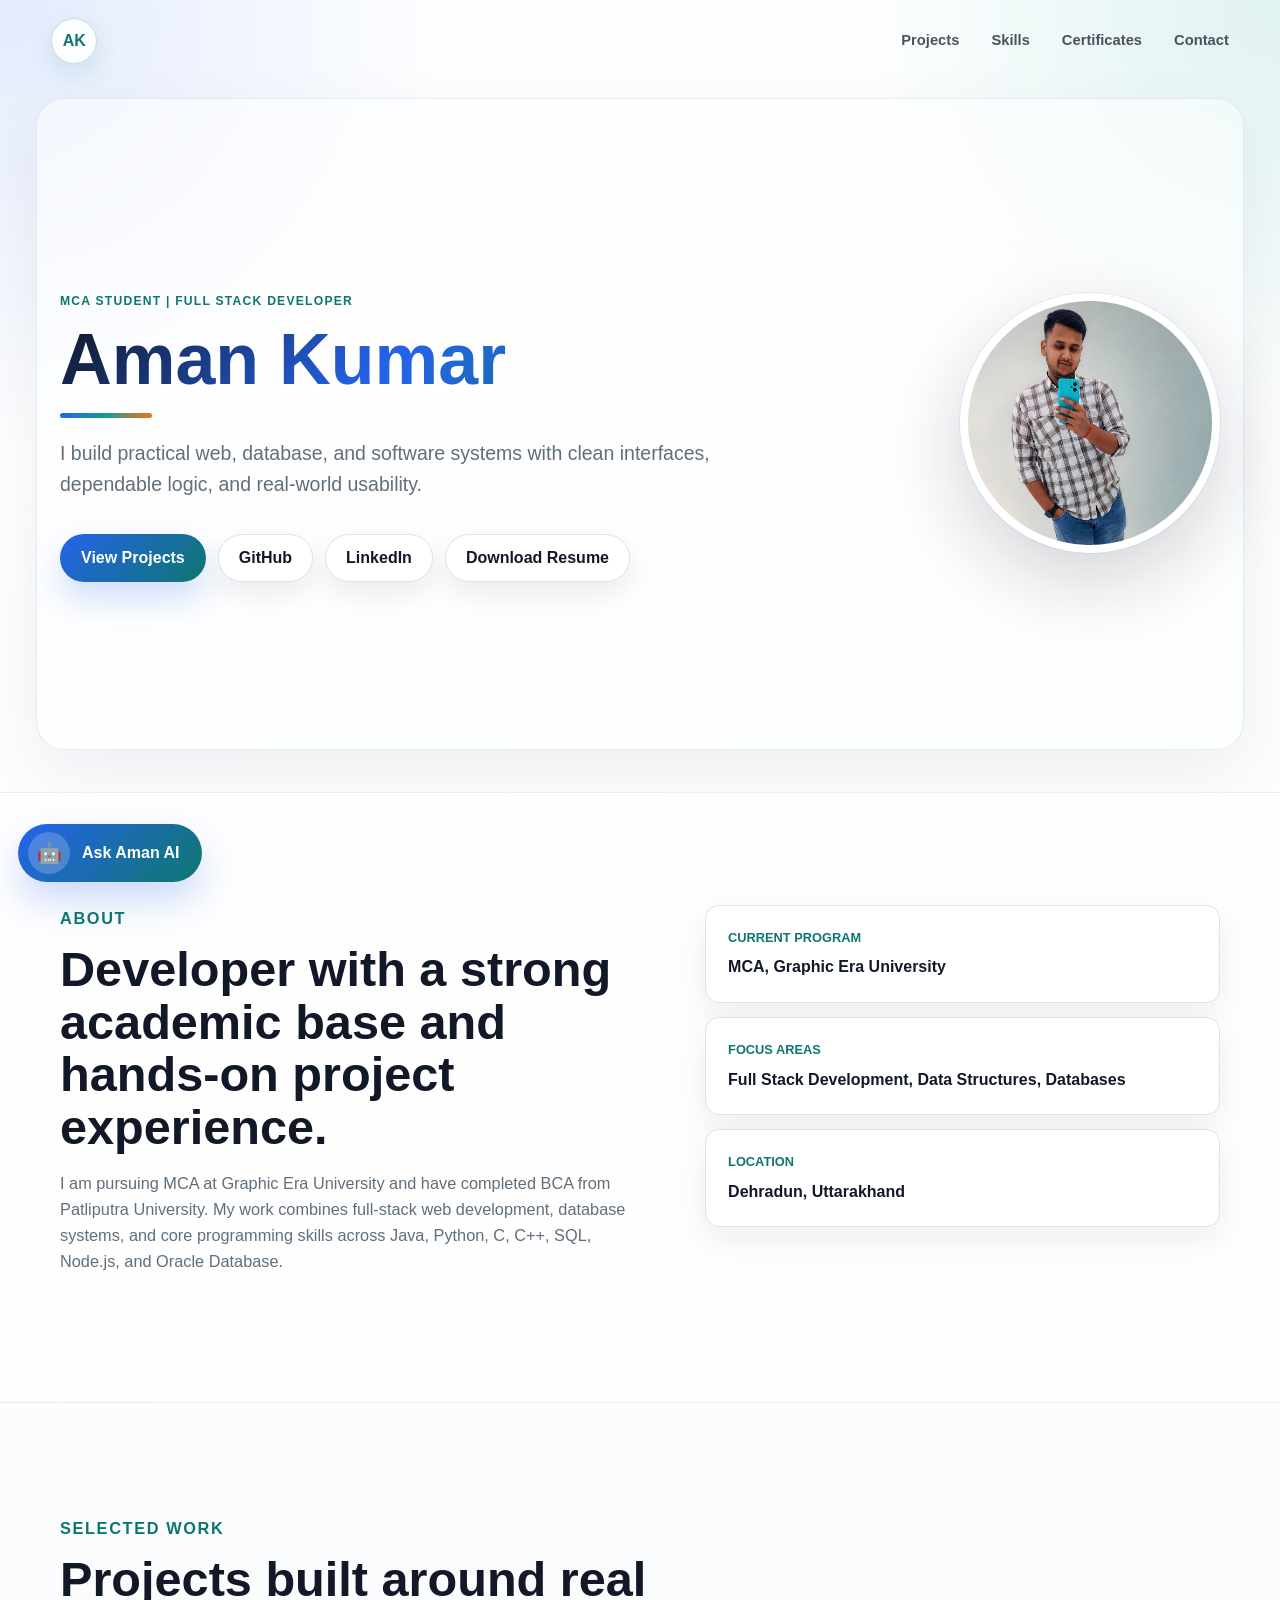
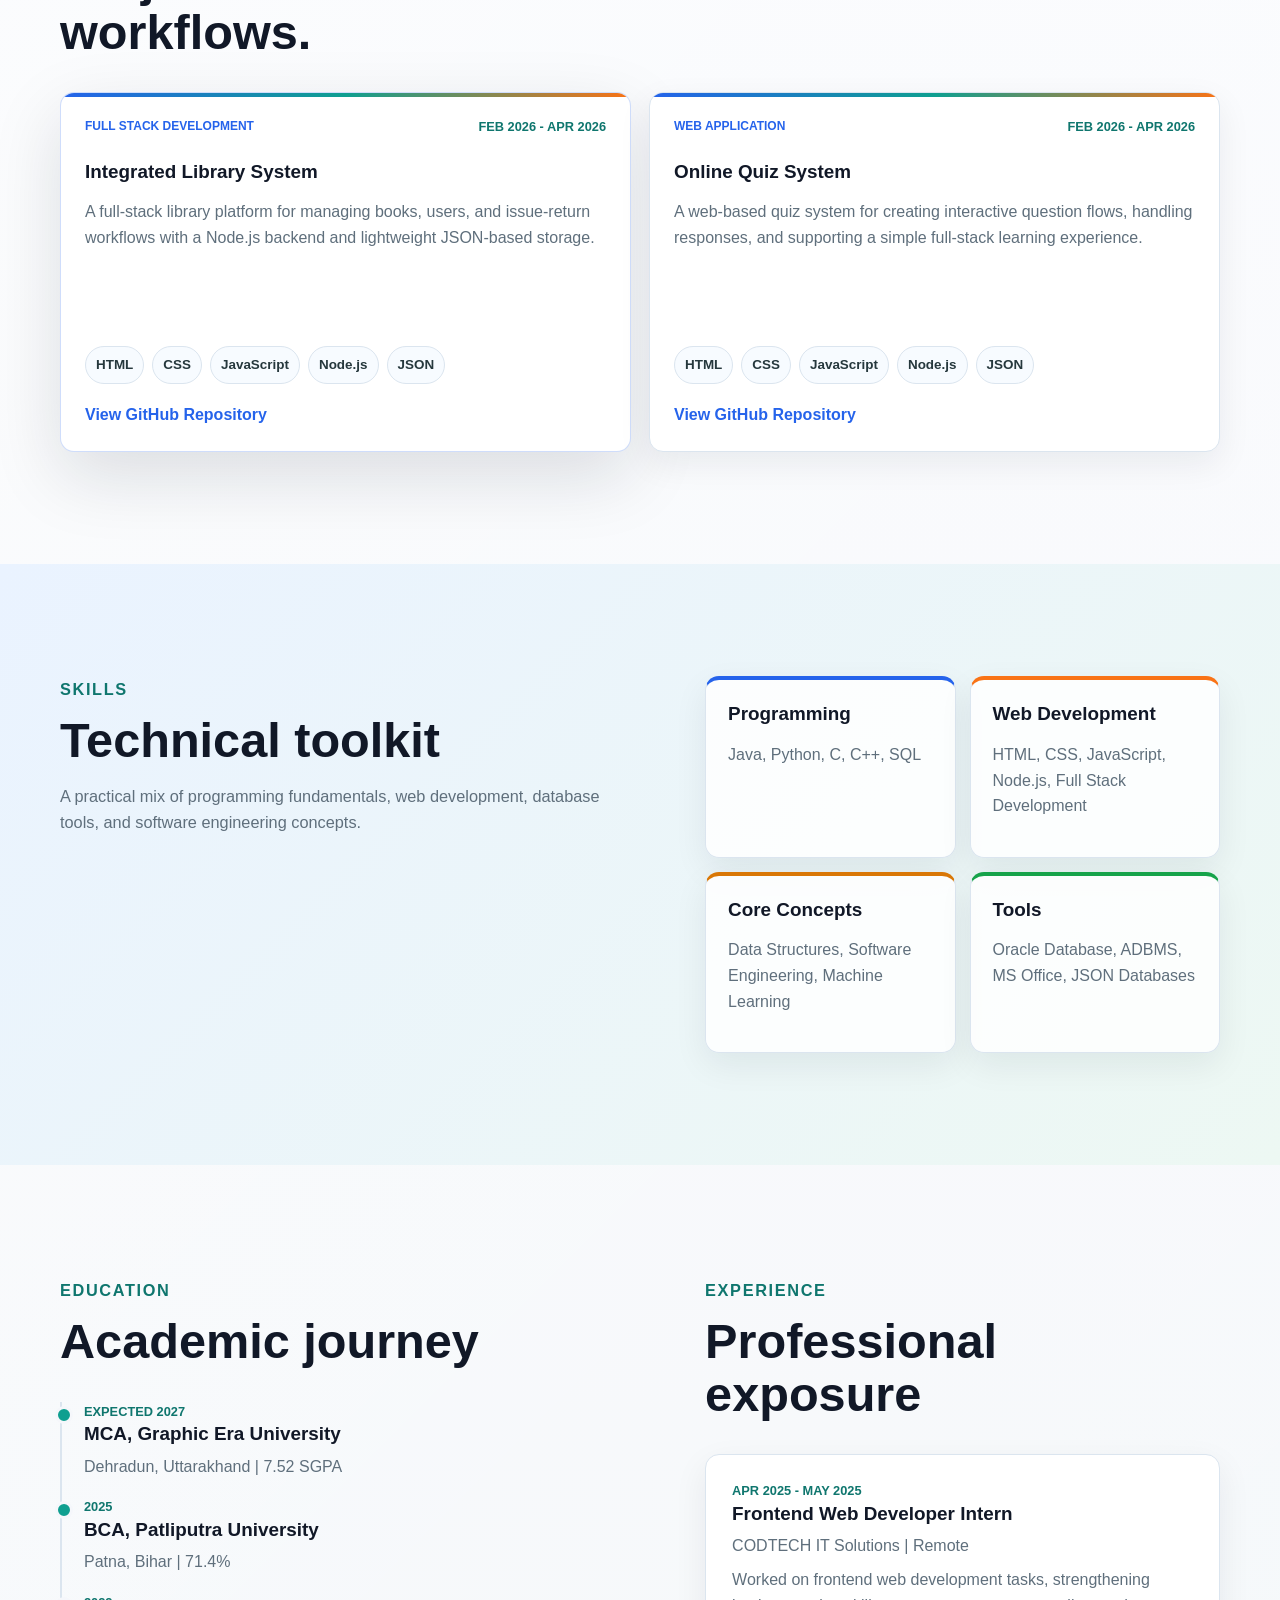
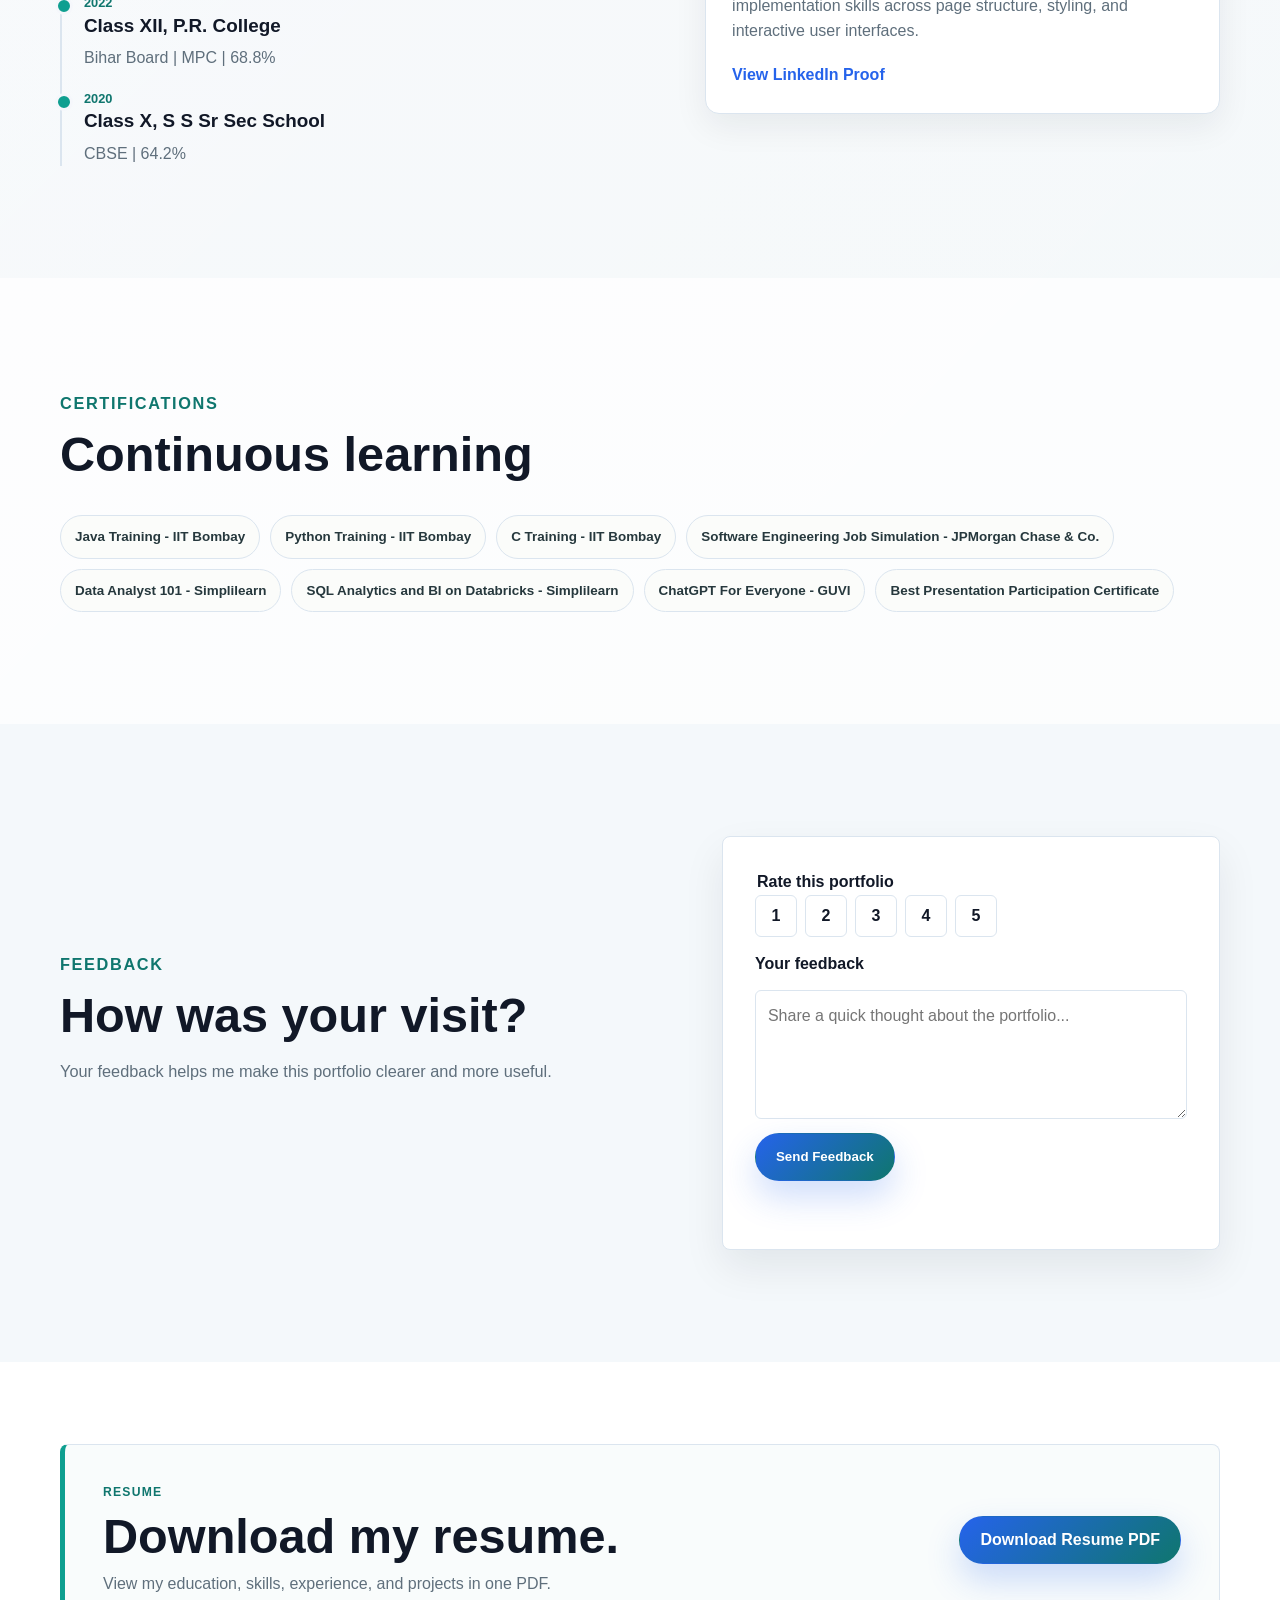
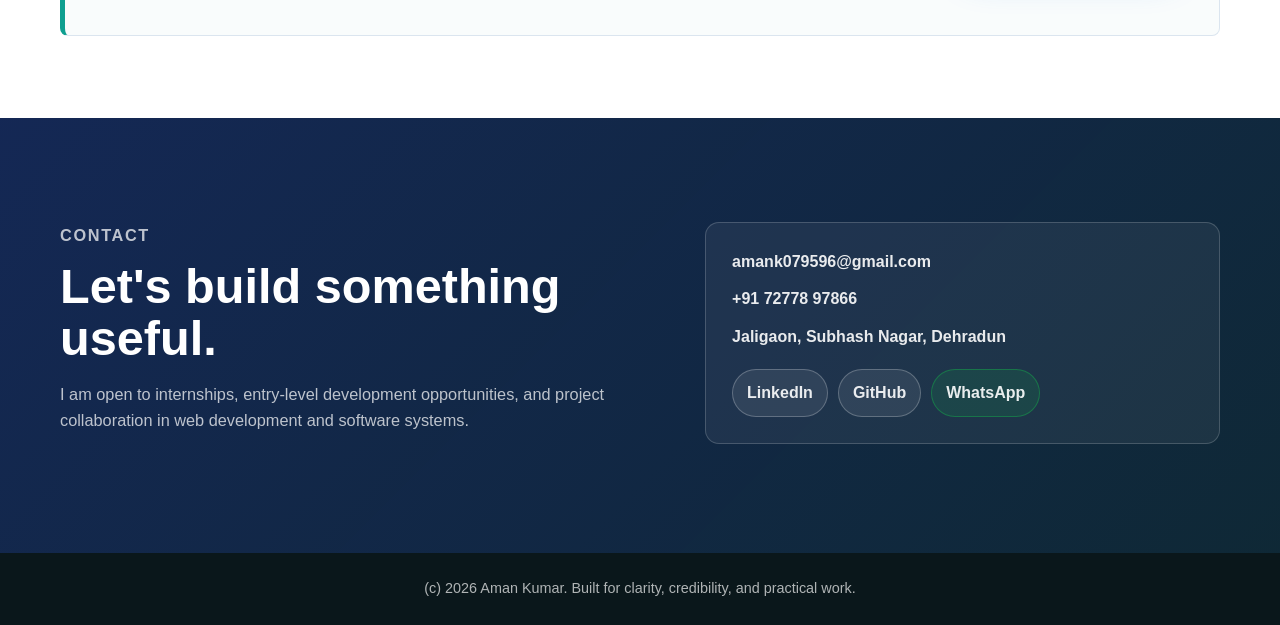
<file: index.html>
<!DOCTYPE html>
<html lang="en">
<head>
  <meta charset="UTF-8">
  <meta name="viewport" content="width=device-width, initial-scale=1.0">
  <title>Aman Kumar | Portfolio</title>
  <meta name="description" content="Portfolio of Aman Kumar, MCA student and full-stack developer.">
  <link rel="stylesheet" href="styles.css">
</head>
<body>
  <header class="site-header" data-header>
    <a class="brand" href="#top" aria-label="Aman Kumar home">AK</a>
    <nav class="nav" aria-label="Primary navigation">
      <a href="#work">Projects</a>
      <a href="#skills">Skills</a>
      <a href="#certificates">Certificates</a>
      <a href="#contact">Contact</a>
    </nav>
  </header>

  <main id="top">
    <section class="hero" aria-label="Introduction">
      <div class="hero-content">
        <p class="eyebrow">MCA Student | Full Stack Developer</p>
        <h1>Aman Kumar</h1>
        <p class="hero-copy">
          I build practical web, database, and software systems with clean interfaces, dependable logic, and real-world usability.
        </p>
        <div class="hero-actions" aria-label="Portfolio actions">
          <a class="button primary" href="#work">View Projects</a>
          <a class="button secondary" href="https://github.com/Aman-kumar990" target="_blank" rel="noopener noreferrer">GitHub</a>
          <a class="button secondary" href="https://www.linkedin.com/in/aman-kumar-ba8663341/" target="_blank" rel="noopener noreferrer">LinkedIn</a>
          <a class="button secondary" href="assets/Aman-Kumar-Resume.pdf" download>Download Resume</a>
        </div>
      </div>

      <div class="hero-visual" aria-label="Aman Kumar profile image">
        <div class="photo-card">
          <div class="photo-backdrop"></div>
          <img src="assets/aman-profile-bg.png" alt="Aman Kumar">
        </div>
      </div>
    </section>

    <section class="intro section-band" aria-label="Portfolio summary">
      <div class="container intro-grid">
        <article>
          <p class="section-kicker">About</p>
          <h2>Developer with a strong academic base and hands-on project experience.</h2>
          <p>
            I am pursuing MCA at Graphic Era University and have completed BCA from Patliputra University. My work combines full-stack web development, database systems, and core programming skills across Java, Python, C, C++, SQL, Node.js, and Oracle Database.
          </p>
        </article>
        <div class="summary-list" aria-label="Quick facts">
          <div>
            <span>Current Program</span>
            <strong>MCA, Graphic Era University</strong>
          </div>
          <div>
            <span>Focus Areas</span>
            <strong>Full Stack Development, Data Structures, Databases</strong>
          </div>
          <div>
            <span>Location</span>
            <strong>Dehradun, Uttarakhand</strong>
          </div>
        </div>
      </div>
    </section>

    <section id="work" class="section">
      <div class="container">
        <div class="section-heading">
          <p class="section-kicker">Selected Work</p>
          <h2>Projects built around real workflows.</h2>
        </div>
        <div class="project-grid">
          <article class="project-card featured">
            <div class="project-top">
              <span class="tag">Full Stack Development</span>
              <span class="date">Feb 2026 - Apr 2026</span>
            </div>
            <h3>Integrated Library System</h3>
            <p>
              A full-stack library platform for managing books, users, and issue-return workflows with a Node.js backend and lightweight JSON-based storage.
            </p>
            <div class="tech-list">
              <span>HTML</span>
              <span>CSS</span>
              <span>JavaScript</span>
              <span>Node.js</span>
              <span>JSON</span>
            </div>
            <a class="text-link" href="https://github.com/Aman-kumar990/Integrated-Library-System.git" target="_blank" rel="noopener noreferrer">View GitHub Repository</a>
          </article>

          <article class="project-card">
            <div class="project-top">
              <span class="tag">Web Application</span>
              <span class="date">Feb 2026 - Apr 2026</span>
            </div>
            <h3>Online Quiz System</h3>
            <p>
              A web-based quiz system for creating interactive question flows, handling responses, and supporting a simple full-stack learning experience.
            </p>
            <div class="tech-list">
              <span>HTML</span>
              <span>CSS</span>
              <span>JavaScript</span>
              <span>Node.js</span>
              <span>JSON</span>
            </div>
            <a class="text-link" href="https://github.com/Aman-kumar990/Online-Quiz-System.git" target="_blank" rel="noopener noreferrer">View GitHub Repository</a>
          </article>
        </div>
      </div>
    </section>

    <section id="skills" class="section skills-band">
      <div class="container skills-layout">
        <div class="section-heading">
          <p class="section-kicker">Skills</p>
          <h2>Technical toolkit</h2>
          <p>
            A practical mix of programming fundamentals, web development, database tools, and software engineering concepts.
          </p>
        </div>
        <div class="skill-columns">
          <div class="skill-group">
            <h3>Programming</h3>
            <p>Java, Python, C, C++, SQL</p>
          </div>
          <div class="skill-group">
            <h3>Web Development</h3>
            <p>HTML, CSS, JavaScript, Node.js, Full Stack Development</p>
          </div>
          <div class="skill-group">
            <h3>Core Concepts</h3>
            <p>Data Structures, Software Engineering, Machine Learning</p>
          </div>
          <div class="skill-group">
            <h3>Tools</h3>
            <p>Oracle Database, ADBMS, MS Office, JSON Databases</p>
          </div>
        </div>
      </div>
    </section>

    <section class="section">
      <div class="container two-column">
        <div id="education">
          <div class="section-heading">
            <p class="section-kicker">Education</p>
            <h2>Academic journey</h2>
          </div>
          <div class="timeline">
            <article>
              <span>Expected 2027</span>
              <h3>MCA, Graphic Era University</h3>
              <p>Dehradun, Uttarakhand | 7.52 SGPA</p>
            </article>
            <article>
              <span>2025</span>
              <h3>BCA, Patliputra University</h3>
              <p>Patna, Bihar | 71.4%</p>
            </article>
            <article>
              <span>2022</span>
              <h3>Class XII, P.R. College</h3>
              <p>Bihar Board | MPC | 68.8%</p>
            </article>
            <article>
              <span>2020</span>
              <h3>Class X, S S Sr Sec School</h3>
              <p>CBSE | 64.2%</p>
            </article>
          </div>
        </div>

        <div>
          <div class="section-heading">
            <p class="section-kicker">Experience</p>
            <h2>Professional exposure</h2>
          </div>
          <article class="experience-card">
            <span>Apr 2025 - May 2025</span>
            <h3>Frontend Web Developer Intern</h3>
            <p>CODTECH IT Solutions | Remote</p>
            <p>
              Worked on frontend web development tasks, strengthening implementation skills across page structure, styling, and interactive user interfaces.
            </p>
            <a class="text-link" href="https://www.linkedin.com/posts/activity-7359107761000841216-YR4e?utm_source=share&utm_medium=member_desktop&rcm=ACoAAFW0WPABbfc5VT1RAO30BpBRoAOnF2Ci1_E" target="_blank" rel="noopener noreferrer">View LinkedIn Proof</a>
          </article>
        </div>
      </div>
    </section>

    <section id="certificates" class="section certificates-band">
      <div class="container">
        <div class="section-heading">
          <p class="section-kicker">Certifications</p>
          <h2>Continuous learning</h2>
        </div>
        <div class="certificate-grid linked-grid">
          <a href="https://www.linkedin.com/posts/aman-kumar-ba8663341_java-programming-certification-iit-bombay-ugcPost-7434289860879921152-CLyo?utm_source=share&utm_medium=member_desktop&rcm=ACoAAFW0WPABbfc5VT1RAO30BpBRoAOnF2Ci1_E" target="_blank" rel="noopener noreferrer">Java Training - IIT Bombay</a>
          <a href="https://www.linkedin.com/posts/activity-7434290926703009792-eqqz?utm_source=share&utm_medium=member_desktop&rcm=ACoAAFW0WPABbfc5VT1RAO30BpBRoAOnF2Ci1_E" target="_blank" rel="noopener noreferrer">Python Training - IIT Bombay</a>
          <a href="https://www.linkedin.com/posts/activity-7434288915127132160-7wPZ?utm_source=share&utm_medium=member_desktop&rcm=ACoAAFW0WPABbfc5VT1RAO30BpBRoAOnF2Ci1_E" target="_blank" rel="noopener noreferrer">C Training - IIT Bombay</a>
          <a href="https://www.linkedin.com/posts/activity-7427006848333115392-Bdmo?utm_source=share&utm_medium=member_desktop&rcm=ACoAAFW0WPABbfc5VT1RAO30BpBRoAOnF2Ci1_E" target="_blank" rel="noopener noreferrer">Software Engineering Job Simulation - JPMorgan Chase & Co.</a>
          <a href="https://www.linkedin.com/posts/activity-7434338467209461760-53rG?utm_source=share&utm_medium=member_desktop&rcm=ACoAAFW0WPABbfc5VT1RAO30BpBRoAOnF2Ci1_E" target="_blank" rel="noopener noreferrer">Data Analyst 101 - Simplilearn</a>
          <a href="https://www.linkedin.com/posts/activity-7434551083328290816-iDtj?utm_source=share&utm_medium=member_desktop&rcm=ACoAAFW0WPABbfc5VT1RAO30BpBRoAOnF2Ci1_E" target="_blank" rel="noopener noreferrer">SQL Analytics and BI on Databricks - Simplilearn</a>
          <a href="https://www.linkedin.com/posts/activity-7359097315476811776-AdYu?utm_source=share&utm_medium=member_desktop&rcm=ACoAAFW0WPABbfc5VT1RAO30BpBRoAOnF2Ci1_E" target="_blank" rel="noopener noreferrer">ChatGPT For Everyone - GUVI</a>
          <a href="https://www.linkedin.com/posts/activity-7434296292098367489-Z5-j?utm_source=share&utm_medium=member_desktop&rcm=ACoAAFW0WPABbfc5VT1RAO30BpBRoAOnF2Ci1_E" target="_blank" rel="noopener noreferrer">Best Presentation Participation Certificate</a>
        </div>
      </div>
    </section>


    <section id="feedback" class="section feedback-section">
      <div class="container feedback-layout">
        <div class="section-heading">
          <p class="section-kicker">Feedback</p>
          <h2>How was your visit?</h2>
          <p>Your feedback helps me make this portfolio clearer and more useful.</p>
        </div>
        <form class="feedback-card" id="feedbackForm">
          <fieldset class="rating-fieldset">
            <legend>Rate this portfolio</legend>
            <div class="rating-control" role="group" aria-label="Portfolio rating">
              <button type="button" data-rating="1" aria-label="Rate 1 out of 5">1</button>
              <button type="button" data-rating="2" aria-label="Rate 2 out of 5">2</button>
              <button type="button" data-rating="3" aria-label="Rate 3 out of 5">3</button>
              <button type="button" data-rating="4" aria-label="Rate 4 out of 5">4</button>
              <button type="button" data-rating="5" aria-label="Rate 5 out of 5">5</button>
            </div>
          </fieldset>
          <label for="feedbackMessage">Your feedback</label>
          <textarea id="feedbackMessage" name="feedback" rows="4" maxlength="500" required placeholder="Share a quick thought about the portfolio..."></textarea>
          <button class="button primary" type="submit">Send Feedback</button>
          <p class="feedback-status" id="feedbackStatus" aria-live="polite"></p>
        </form>
      </div>
    </section>

    <section class="resume-section" aria-label="Resume download">
      <div class="container resume-card">
        <div>
          <p class="section-kicker">Resume</p>
          <h2>Download my resume.</h2>
          <p>View my education, skills, experience, and projects in one PDF.</p>
        </div>
        <a class="button primary" href="assets/Aman-Kumar-Resume.pdf" download>Download Resume PDF</a>
      </div>
    </section>
    <section id="chatbot" class="section chatbot-section">
      <div class="container chatbot-layout">
        <div class="section-heading">
          <p class="section-kicker">AI Chatbot</p>
          <h2>Ask Aman AI.</h2>
          <p>
            Click the assistant button to open the chatbot, then type or use the mic to ask about my portfolio.
          </p>
        </div>
        <div class="chat-widget" aria-label="Floating portfolio chatbot">
          <button class="chat-launcher" id="chatLauncher" type="button" aria-expanded="false" aria-controls="chatBox">
            <span class="chat-emoji" aria-hidden="true">🤖</span>
            <span>Ask Aman AI</span>
          </button>
          <div class="chat-box" id="chatBox" hidden>
          <div class="chat-box-header">
            <div>
              <strong>Ask Aman AI</strong>
              <span>Portfolio assistant</span>
            </div>
            <button class="chat-close" id="chatClose" type="button" aria-label="Close chatbot">Close</button>
          </div>
          <div class="chat-output" id="chatOutput" aria-live="polite">
            <div class="message bot-message">
              <strong>Portfolio AI</strong>
              <p>Hello, I am Aman's portfolio assistant. Ask me anything about his skills, projects, certificates, or contact details.</p>
            </div>
          </div>
          <div class="quick-prompts" aria-label="Quick questions">
            <button type="button" data-question="Tell me about Aman skills">Skills</button>
            <button type="button" data-question="Show Aman projects">Projects</button>
            <button type="button" data-question="Show certificate links">Certificates</button>
            <button type="button" data-question="How can I contact Aman?">Contact</button>
          </div>
          <form class="chat-form" id="chatForm">
            <input id="chatInput" type="text" placeholder="Ask something..." autocomplete="off" aria-label="Ask the chatbot">
            <button class="mic-button" id="micButton" type="button" aria-label="Use microphone">Mic</button>
            <button type="submit">Send</button>
          </form>
            <p class="mic-status" id="micStatus">Mic ready in supported browsers.</p>
          </div>
        </div>
      </div>
    </section>

    <section id="contact" class="contact-section">
      <div class="container contact-layout">
        <div>
          <p class="section-kicker">Contact</p>
          <h2>Let's build something useful.</h2>
          <p>
            I am open to internships, entry-level development opportunities, and project collaboration in web development and software systems.
          </p>
        </div>
        <div class="contact-card">
          <a href="mailto:amank079596@gmail.com">amank079596@gmail.com</a>
          <a href="tel:+917277897866">+91 72778 97866</a>
          <span>Jaligaon, Subhash Nagar, Dehradun</span>
          <div class="social-row">
            <a href="https://www.linkedin.com/in/aman-kumar-ba8663341/" target="_blank" rel="noopener noreferrer">LinkedIn</a>
            <a href="https://github.com/Aman-kumar990" target="_blank" rel="noopener noreferrer">GitHub</a>
            <a class="social-whatsapp" href="https://wa.me/917277897866?text=Hi%20Aman%2C%20I%20visited%20your%20portfolio." target="_blank" rel="noopener noreferrer">WhatsApp</a>
          </div>
        </div>
      </div>
    </section>
  </main>

  <footer class="site-footer">
    <p>(c) 2026 Aman Kumar. Built for clarity, credibility, and practical work.</p>
  </footer>

  <div class="floating-chat-widget" aria-label="Floating portfolio chatbot">
    <button class="chat-launcher" id="floatingChatLauncher" type="button" aria-expanded="false" aria-controls="floatingChatBox">
      <span class="chat-emoji" aria-hidden="true">&#129302;</span>
      <span>Ask Aman AI</span>
    </button>
    <div class="chat-box" id="floatingChatBox" hidden>
      <div class="chat-box-header">
        <div>
          <strong>Ask Aman AI</strong>
          <span>Portfolio assistant</span>
        </div>
        <button class="chat-close" id="floatingChatClose" type="button" aria-label="Close chatbot">Close</button>
      </div>
      <div class="chat-output" id="floatingChatOutput" aria-live="polite">
        <div class="message bot-message">
          <strong>Portfolio AI</strong>
          <p>Hello, I am Aman's portfolio assistant. Ask me anything about his skills, projects, certificates, or contact details.</p>
        </div>
      </div>
      <div class="quick-prompts" aria-label="Quick questions">
        <button type="button" data-question="Tell me about Aman skills">Skills</button>
        <button type="button" data-question="Show Aman projects">Projects</button>
        <button type="button" data-question="Show certificate links">Certificates</button>
        <button type="button" data-question="How can I contact Aman?">Contact</button>
      </div>
      <form class="chat-form" id="floatingChatForm">
        <input id="floatingChatInput" type="text" placeholder="Ask something..." autocomplete="off" aria-label="Ask the chatbot">
        <button class="mic-button" id="floatingMicButton" type="button" aria-label="Use microphone">Mic</button>
        <button type="submit">Send</button>
      </form>
      <p class="mic-status" id="floatingMicStatus">Mic ready in supported browsers.</p>
    </div>
  </div>

  <script src="script.js"></script>
</body>
</html>
</file>
<file: styles.css>
:root {
  --ink: #111827;
  --muted: #5f6f7c;
  --paper: #f5f7fb;
  --white: #ffffff;
  --line: #dbe5ef;
  --teal: #0f9f90;
  --teal-dark: #0f766e;
  --blue: #2563eb;
  --coral: #f97316;
  --gold: #d97706;
  --green: #16a34a;
  --shadow: 0 24px 70px rgba(17, 24, 39, 0.13);
}

* {
  box-sizing: border-box;
}

html {
  scroll-behavior: smooth;
}

body {
  margin: 0;
  font-family: "Segoe UI", Inter, Arial, Helvetica, sans-serif;
  color: var(--ink);
  background:
    radial-gradient(circle at top left, rgba(37, 99, 235, 0.12), transparent 28rem),
    radial-gradient(circle at top right, rgba(15, 159, 144, 0.12), transparent 26rem),
    linear-gradient(135deg, rgba(255, 255, 255, 0.64), rgba(255, 255, 255, 0)),
    linear-gradient(180deg, #fbfdff 0%, var(--paper) 48%, #eef7f5 100%);
  line-height: 1.6;
}

a {
  color: inherit;
  text-decoration: none;
}

.site-header {
  position: fixed;
  top: 0;
  left: 0;
  right: 0;
  z-index: 10;
  display: flex;
  align-items: center;
  justify-content: space-between;
  padding: 18px clamp(18px, 4vw, 54px);
  color: var(--ink);
  transition: background 180ms ease, box-shadow 180ms ease, color 180ms ease;
}

.site-header.is-scrolled {
  background: rgba(255, 255, 255, 0.9);
  box-shadow: 0 12px 34px rgba(17, 24, 39, 0.08);
  backdrop-filter: blur(16px);
}

.brand {
  display: grid;
  place-items: center;
  width: 46px;
  height: 46px;
  border: 1px solid rgba(15, 118, 110, 0.22);
  border-radius: 50%;
  background: rgba(255, 255, 255, 0.86);
  color: var(--teal-dark);
  font-weight: 900;
  letter-spacing: 0;
  box-shadow: 0 10px 24px rgba(15, 118, 110, 0.12);
}

.nav {
  display: flex;
  align-items: center;
  gap: clamp(14px, 3vw, 32px);
  font-size: 0.92rem;
  font-weight: 800;
}

.nav a {
  opacity: 0.74;
}

.nav a:hover {
  opacity: 1;
  color: var(--blue);
}

.hero {
  position: relative;
  min-height: 88vh;
  display: grid;
  grid-template-columns: minmax(0, 1fr) minmax(220px, 300px);
  gap: clamp(28px, 6vw, 70px);
  align-items: center;
  width: min(1160px, calc(100% - 36px));
  margin: 0 auto;
  padding: 110px 0 56px;
  color: var(--ink);
}

.hero::before {
  content: "";
  position: absolute;
  inset: 98px -24px 42px;
  z-index: -1;
  border: 1px solid rgba(219, 229, 239, 0.76);
  border-radius: 28px;
  background: rgba(255, 255, 255, 0.48);
  box-shadow: 0 24px 70px rgba(17, 24, 39, 0.06);
}

.hero-content {
  position: relative;
  width: min(760px, 100%);
  padding-top: 28px;
}

.eyebrow,
.section-kicker {
  margin: 0 0 12px;
  color: var(--teal-dark);
  font-size: 0.76rem;
  font-weight: 900;
  letter-spacing: 0.1em;
  text-transform: uppercase;
}

.hero h1 {
  margin: 0;
  max-width: 620px;
  font-size: clamp(2.35rem, 5.6vw, 4.65rem);
  line-height: 1.02;
  letter-spacing: 0;
  background: linear-gradient(135deg, #111827 0%, var(--blue) 52%, var(--teal-dark) 100%);
  -webkit-background-clip: text;
  background-clip: text;
  color: transparent;
}

.hero h1::after {
  content: "";
  display: block;
  width: 92px;
  height: 5px;
  margin-top: 16px;
  border-radius: 999px;
  background: linear-gradient(90deg, var(--blue), var(--teal), var(--coral));
}

.hero-copy {
  max-width: 650px;
  margin: 20px 0 0;
  color: var(--muted);
  font-size: clamp(1rem, 1.8vw, 1.22rem);
}

.hero-actions {
  display: flex;
  flex-wrap: wrap;
  gap: 12px;
  margin-top: 34px;
}

.button {
  display: inline-flex;
  align-items: center;
  justify-content: center;
  min-height: 48px;
  padding: 0 20px;
  border: 1px solid var(--line);
  border-radius: 999px;
  font-weight: 900;
  transition: transform 160ms ease, box-shadow 160ms ease, background 160ms ease;
}

.button:hover,
.text-link:hover,
.linked-grid a:hover,
.quick-prompts button:hover,
.chat-form button:hover {
  transform: translateY(-2px);
}

.button.primary {
  border-color: transparent;
  background: linear-gradient(135deg, var(--blue), var(--teal-dark));
  color: var(--white);
  box-shadow: 0 16px 34px rgba(37, 99, 235, 0.22);
}

.button.secondary {
  background: var(--white);
  color: var(--ink);
  box-shadow: 0 12px 28px rgba(17, 24, 39, 0.08);
}


.hero-visual {
  position: relative;
  display: flex;
  align-items: center;
  justify-content: flex-end;
  min-height: 340px;
}

.photo-card {
  position: relative;
  width: min(100%, 260px);
  height: 260px;
  display: flex;
  align-items: center;
  justify-content: center;
  overflow: hidden;
  border: 8px solid var(--white);
  border-radius: 50%;
  background: var(--white);
  box-shadow:
    0 28px 80px rgba(17, 24, 39, 0.18),
    0 0 0 1px rgba(37, 99, 235, 0.08);
  transform: rotate(1.5deg);
}

.photo-backdrop {
  display: none;
}

.photo-card::before,
.photo-card::after {
  content: "";
  position: absolute;
  border-radius: 999px;
  pointer-events: none;
}

.photo-card::before {
  inset: -8px;
  border: 2px solid rgba(37, 99, 235, 0.16);
}

.photo-card::after {
  inset: 10px;
  border: 1px solid rgba(15, 159, 144, 0.18);
}

.photo-card img {
  position: relative;
  z-index: 1;
  width: 100%;
  height: 100%;
  object-fit: cover;
  object-position: center 12%;
  transform: rotate(-1.5deg) scale(1.04);
}

.container {
  width: min(1160px, calc(100% - 36px));
  margin: 0 auto;
}

.section,
.section-band {
  padding: clamp(68px, 9vw, 112px) 0;
}

.section-band {
  background: rgba(255, 255, 255, 0.72);
  border-top: 1px solid rgba(219, 229, 239, 0.65);
  border-bottom: 1px solid rgba(219, 229, 239, 0.65);
}

.intro-grid,
.skills-layout,
.two-column,
.contact-layout {
  display: grid;
  grid-template-columns: minmax(0, 1.05fr) minmax(300px, 0.95fr);
  gap: clamp(32px, 6vw, 76px);
  align-items: start;
}

h2 {
  margin: 0;
  font-size: clamp(1.85rem, 3.8vw, 3.35rem);
  line-height: 1.08;
  letter-spacing: 0;
}

h3 {
  margin: 0;
  font-size: 1.18rem;
  line-height: 1.25;
}

p {
  color: var(--muted);
}

.intro p,
.section-heading p,
.contact-layout p {
  font-size: 1.02rem;
}

.summary-list {
  display: grid;
  gap: 14px;
}

.summary-list div,
.experience-card,
.project-card,
.skill-group,
.chat-box {
  border: 1px solid var(--line);
  border-radius: 14px;
  background: var(--white);
  box-shadow: 0 12px 34px rgba(17, 24, 39, 0.07);
  transition: transform 180ms ease, box-shadow 180ms ease, border-color 180ms ease;
}

.summary-list div:hover,
.experience-card:hover,
.project-card:hover,
.skill-group:hover,
.chat-box:hover {
  transform: translateY(-4px);
  border-color: rgba(37, 99, 235, 0.2);
  box-shadow: 0 20px 54px rgba(17, 24, 39, 0.12);
}

.summary-list div {
  padding: 22px;
}

.summary-list span,
.timeline span,
.experience-card span,
.date {
  display: block;
  color: var(--teal-dark);
  font-size: 0.8rem;
  font-weight: 900;
  text-transform: uppercase;
}

.summary-list strong {
  display: block;
  margin-top: 6px;
  font-size: 1rem;
}

.section-heading {
  max-width: 760px;
  margin-bottom: 34px;
}

.project-grid {
  display: grid;
  grid-template-columns: repeat(2, minmax(0, 1fr));
  gap: 18px;
}

.project-card {
  position: relative;
  min-height: 360px;
  display: flex;
  flex-direction: column;
  padding: 24px;
  overflow: hidden;
}

.project-card::before {
  content: "";
  position: absolute;
  inset: 0 0 auto;
  height: 4px;
  background: linear-gradient(90deg, var(--blue), var(--teal), var(--coral));
}

.project-card.featured {
  border-color: rgba(37, 99, 235, 0.22);
  box-shadow: var(--shadow);
}

.project-top {
  display: flex;
  justify-content: space-between;
  gap: 16px;
  margin-bottom: 22px;
}

.tag {
  color: var(--blue);
  font-size: 0.75rem;
  font-weight: 900;
  text-transform: uppercase;
}

.project-card p {
  margin-bottom: 22px;
}

.tech-list {
  display: flex;
  flex-wrap: wrap;
  gap: 8px;
  margin-top: auto;
}

.tech-list span,
.certificate-grid span {
  border: 1px solid var(--line);
  border-radius: 999px;
  background: #f7fbff;
  color: #26383d;
  font-size: 0.84rem;
  font-weight: 800;
}

.tech-list span {
  padding: 7px 10px;
}

.text-link {
  display: inline-flex;
  margin-top: 18px;
  color: var(--blue);
  font-weight: 900;
}

.muted-link {
  color: var(--muted);
}

.skills-band {
  background: linear-gradient(135deg, #eaf3ff, #edf8f3);
}

.skill-columns {
  display: grid;
  grid-template-columns: repeat(2, minmax(0, 1fr));
  gap: 14px;
}

.skill-group {
  padding: 22px;
  background: rgba(255, 255, 255, 0.86);
}

.skill-group:nth-child(1) {
  border-top: 4px solid var(--blue);
}

.skill-group:nth-child(2) {
  border-top: 4px solid var(--coral);
}

.skill-group:nth-child(3) {
  border-top: 4px solid var(--gold);
}

.skill-group:nth-child(4) {
  border-top: 4px solid var(--green);
}

.timeline {
  position: relative;
  display: grid;
  gap: 18px;
  padding-left: 22px;
  border-left: 2px solid var(--line);
}

.timeline article {
  position: relative;
}

.timeline article::before {
  content: "";
  position: absolute;
  left: -29px;
  top: 4px;
  width: 12px;
  height: 12px;
  border: 3px solid var(--paper);
  border-radius: 50%;
  background: var(--teal);
}

.timeline p,
.experience-card p {
  margin: 8px 0 0;
}

.experience-card {
  padding: 26px;
}

.certificates-band {
  background: rgba(255, 255, 255, 0.76);
}

.certificate-grid {
  display: flex;
  flex-wrap: wrap;
  gap: 10px;
}

.certificate-grid span,
.linked-grid a {
  padding: 10px 14px;
}

.linked-grid a {
  border: 1px solid var(--line);
  border-radius: 999px;
  background: #fbfcfa;
  color: #26383d;
  font-size: 0.84rem;
  font-weight: 800;
  transition: transform 160ms ease, border-color 160ms ease, background 160ms ease;
}

.linked-grid a:hover {
  border-color: rgba(37, 99, 235, 0.3);
  background: #eef6ff;
}

.chatbot-layout {
  display: grid;
  grid-template-columns: minmax(0, 0.82fr) minmax(320px, 1.18fr);
  gap: clamp(32px, 6vw, 76px);
  align-items: start;
}

.chat-widget {
  position: fixed;
  left: 22px;
  bottom: 22px;
  z-index: 40;
  display: grid;
  justify-items: start;
  gap: 12px;
}

.chat-launcher {
  cursor: pointer;
  display: inline-flex;
  align-items: center;
  gap: 12px;
  min-height: 58px;
  padding: 8px 22px 8px 10px;
  border: 0;
  border-radius: 999px;
  background: linear-gradient(135deg, var(--blue), var(--teal-dark));
  color: var(--white);
  font: inherit;
  font-weight: 900;
  box-shadow: 0 18px 38px rgba(37, 99, 235, 0.24);
  transition: transform 160ms ease, box-shadow 160ms ease;
}

.chat-launcher:hover {
  transform: translateY(-2px);
  box-shadow: 0 24px 48px rgba(37, 99, 235, 0.3);
}

.chat-emoji {
  display: grid;
  place-items: center;
  width: 42px;
  height: 42px;
  border-radius: 50%;
  background: rgba(255, 255, 255, 0.2);
  color: var(--white);
  font-size: 1.25rem;
  font-weight: 900;
  line-height: 1;
}

.chat-box {
  position: absolute;
  left: 0;
  bottom: 72px;
  padding: 22px;
  width: min(420px, calc(100vw - 44px));
  max-height: calc(100vh - 120px);
  transform-origin: left bottom;
  animation: chatOpen 180ms ease;
}

.chat-box[hidden] {
  display: none;
}

.chat-box-header {
  display: flex;
  align-items: center;
  justify-content: space-between;
  gap: 14px;
  margin-bottom: 14px;
}

.chat-box-header strong,
.chat-box-header span {
  display: block;
}

.chat-box-header strong {
  font-size: 1.05rem;
}

.chat-box-header span {
  color: var(--muted);
  font-size: 0.86rem;
  font-weight: 700;
}

.chat-close {
  cursor: pointer;
  min-height: 38px;
  padding: 0 13px;
  border: 1px solid var(--line);
  border-radius: 999px;
  background: var(--white);
  color: var(--muted);
  font: inherit;
  font-size: 0.86rem;
  font-weight: 900;
}

.chat-output {
  height: min(330px, calc(100vh - 360px));
  min-height: 220px;
  padding: 16px;
  overflow-y: auto;
  border: 1px solid var(--line);
  border-radius: 12px;
  background: #f8faf8;
}

@keyframes chatOpen {
  from {
    opacity: 0;
    transform: translateY(10px) scale(0.98);
  }
  to {
    opacity: 1;
    transform: translateY(0) scale(1);
  }
}

.message {
  max-width: 84%;
  margin-bottom: 12px;
  padding: 12px 14px;
  border-radius: 12px;
}

.message strong {
  display: block;
  margin-bottom: 4px;
  font-size: 0.82rem;
}

.message p {
  margin: 0;
}

.bot-message {
  border: 1px solid #dce8e5;
  background: var(--white);
}

.bot-message strong {
  color: var(--teal-dark);
}

.user-message {
  margin-left: auto;
  background: linear-gradient(135deg, var(--blue), var(--teal-dark));
}

.user-message strong,
.user-message p {
  color: var(--white);
}

.quick-prompts {
  display: flex;
  flex-wrap: wrap;
  gap: 10px;
  margin-top: 14px;
}

.quick-prompts button,
.chat-form button {
  cursor: pointer;
  border-radius: 999px;
  border: 1px solid rgba(37, 99, 235, 0.22);
  background: #eef6ff;
  color: var(--blue);
  font: inherit;
  font-weight: 900;
}

.quick-prompts button {
  padding: 10px 12px;
}

.chat-form {
  display: grid;
  grid-template-columns: minmax(0, 1fr) auto auto;
  gap: 10px;
  margin-top: 14px;
}

.chat-form input {
  min-height: 50px;
  width: 100%;
  padding: 0 14px;
  border: 1px solid var(--line);
  border-radius: 999px;
  background: var(--white);
  color: var(--ink);
  font: inherit;
}

.chat-form input:focus {
  outline: 3px solid rgba(37, 99, 235, 0.14);
  border-color: rgba(37, 99, 235, 0.42);
}

.chat-form button {
  min-height: 50px;
  padding: 0 16px;
}

.chat-form button[type="submit"] {
  border-color: transparent;
  background: linear-gradient(135deg, var(--blue), var(--teal-dark));
  color: var(--white);
}

.mic-button.is-listening {
  background: var(--coral);
  color: var(--white);
}

.mic-status {
  margin: 10px 0 0;
  color: var(--muted);
  font-size: 0.88rem;
}


.feedback-section {
  background: #f4f8fb;
}

.feedback-layout {
  display: grid;
  grid-template-columns: minmax(0, 1fr) minmax(320px, 0.85fr);
  gap: clamp(32px, 6vw, 76px);
  align-items: center;
}

.feedback-card {
  display: grid;
  gap: 14px;
  padding: clamp(22px, 4vw, 32px);
  border: 1px solid var(--line);
  border-radius: 8px;
  background: var(--white);
  box-shadow: 0 18px 42px rgba(17, 24, 39, 0.08);
}

.rating-fieldset {
  display: grid;
  gap: 12px;
  margin: 0;
  padding: 0;
  border: 0;
}

.rating-fieldset legend,
.feedback-card label {
  color: var(--ink);
  font-weight: 800;
}

.rating-control {
  display: flex;
  gap: 8px;
}

.rating-control button {
  width: 42px;
  height: 42px;
  border: 1px solid var(--line);
  border-radius: 6px;
  background: var(--white);
  color: var(--ink);
  font: inherit;
  font-weight: 800;
  cursor: pointer;
  transition: background 160ms ease, color 160ms ease, transform 160ms ease;
}

.rating-control button:hover,
.rating-control button.is-selected {
  transform: translateY(-2px);
  border-color: var(--blue);
  background: var(--blue);
  color: var(--white);
}

.feedback-card textarea {
  width: 100%;
  resize: vertical;
  padding: 12px;
  border: 1px solid var(--line);
  border-radius: 6px;
  color: var(--ink);
  font: inherit;
}

.feedback-card textarea:focus {
  outline: 3px solid rgba(37, 99, 235, 0.16);
  border-color: var(--blue);
}

.feedback-card .button {
  justify-self: start;
}

.feedback-status {
  min-height: 1.4em;
  margin: 0;
  color: var(--teal-dark);
  font-weight: 700;
}

.resume-section {
  padding: clamp(52px, 7vw, 82px) 0;
  background: var(--white);
}

.resume-card {
  display: flex;
  align-items: center;
  justify-content: space-between;
  gap: 28px;
  padding: clamp(24px, 4vw, 38px);
  border: 1px solid var(--line);
  border-left: 5px solid var(--teal);
  border-radius: 8px;
  background: #f9fcfc;
}

.resume-card h2,
.resume-card p {
  margin: 0;
}

.resume-card .section-kicker {
  margin-bottom: 8px;
}

.resume-card h2 {
  margin-bottom: 8px;
}

.social-row .social-whatsapp {
  border-color: rgba(22, 163, 74, 0.5);
  background: rgba(22, 163, 74, 0.16);
}
.contact-section {
  padding: clamp(64px, 9vw, 104px) 0;
  background:
    linear-gradient(135deg, rgba(37, 99, 235, 0.22), rgba(15, 118, 110, 0.18)),
    #0f172a;
  color: var(--white);
}

.contact-section p {
  color: rgba(255, 255, 255, 0.72);
}

.contact-card {
  display: grid;
  gap: 12px;
  padding: 26px;
  border: 1px solid rgba(255, 255, 255, 0.18);
  border-radius: 14px;
  background: rgba(255, 255, 255, 0.06);
}

.contact-card a,
.contact-card span {
  color: rgba(255, 255, 255, 0.9);
  font-weight: 700;
  overflow-wrap: anywhere;
}

.social-row {
  display: flex;
  flex-wrap: wrap;
  gap: 10px;
  margin-top: 8px;
}

.social-row a {
  padding: 10px 14px;
  border: 1px solid rgba(255, 255, 255, 0.24);
  border-radius: 999px;
  background: rgba(255, 255, 255, 0.08);
  font-weight: 800;
  transition: transform 160ms ease, background 160ms ease;
}

.social-row a:hover {
  transform: translateY(-2px);
  background: rgba(255, 255, 255, 0.15);
}

.site-footer {
  padding: 24px 18px;
  text-align: center;
  background: #0a171b;
}

.site-footer p {
  margin: 0;
  color: rgba(255, 255, 255, 0.68);
  font-size: 0.9rem;
}

.chatbot-section {
  display: none;
}

.floating-chat-widget {
  position: fixed;
  left: 18px;
  bottom: 18px;
  z-index: 100;
  display: flex;
  flex-direction: column-reverse;
  align-items: flex-start;
  gap: 12px;
}

.floating-chat-widget .chat-box {
  position: static;
  width: min(420px, calc(100vw - 36px));
  max-height: calc(100vh - 105px);
}

.floating-chat-widget .chat-output {
  height: min(300px, calc(100vh - 360px));
  min-height: 210px;
}

@media (max-width: 900px) {
  .site-header {
    padding: 14px 18px;
  }

  .nav {
    gap: 12px;
    font-size: 0.82rem;
  }

  .intro-grid,
  .skills-layout,
  .two-column,
  .contact-layout,
  .feedback-layout,
  .chatbot-layout,
  .project-grid {
    grid-template-columns: 1fr;
  }

  .hero {
    grid-template-columns: 1fr;
    min-height: auto;
  }

  .project-card {
    min-height: auto;
  }

  .hero-visual {
    justify-content: center;
    min-height: 300px;
  }

  .photo-card {
    width: 240px;
    height: 240px;
  }

  .resume-card {
    align-items: flex-start;
    flex-direction: column;
  }
}

@media (max-width: 620px) {
  .brand {
    width: 40px;
    height: 40px;
  }

  .nav a:nth-child(3) {
    display: none;
  }

  .hero-actions,
  .social-row,
  .quick-prompts {
    flex-direction: column;
  }

  .button,
  .social-row a,
  .quick-prompts button {
    width: 100%;
  }

  .feedback-card .button {
    width: 100%;
  }

  .skill-columns {
    grid-template-columns: 1fr;
  }

  .chat-form {
    grid-template-columns: 1fr;
  }

  .message {
    max-width: 100%;
  }

  .chat-widget {
    left: 14px;
    right: 14px;
    bottom: 14px;
  }

  .chat-box {
    width: 100%;
  }

  .floating-chat-widget {
    left: 12px;
    right: 12px;
    bottom: 12px;
  }

  .floating-chat-widget .chat-box,
  .floating-chat-widget .chat-launcher {
    width: 100%;
  }
}
</file>
